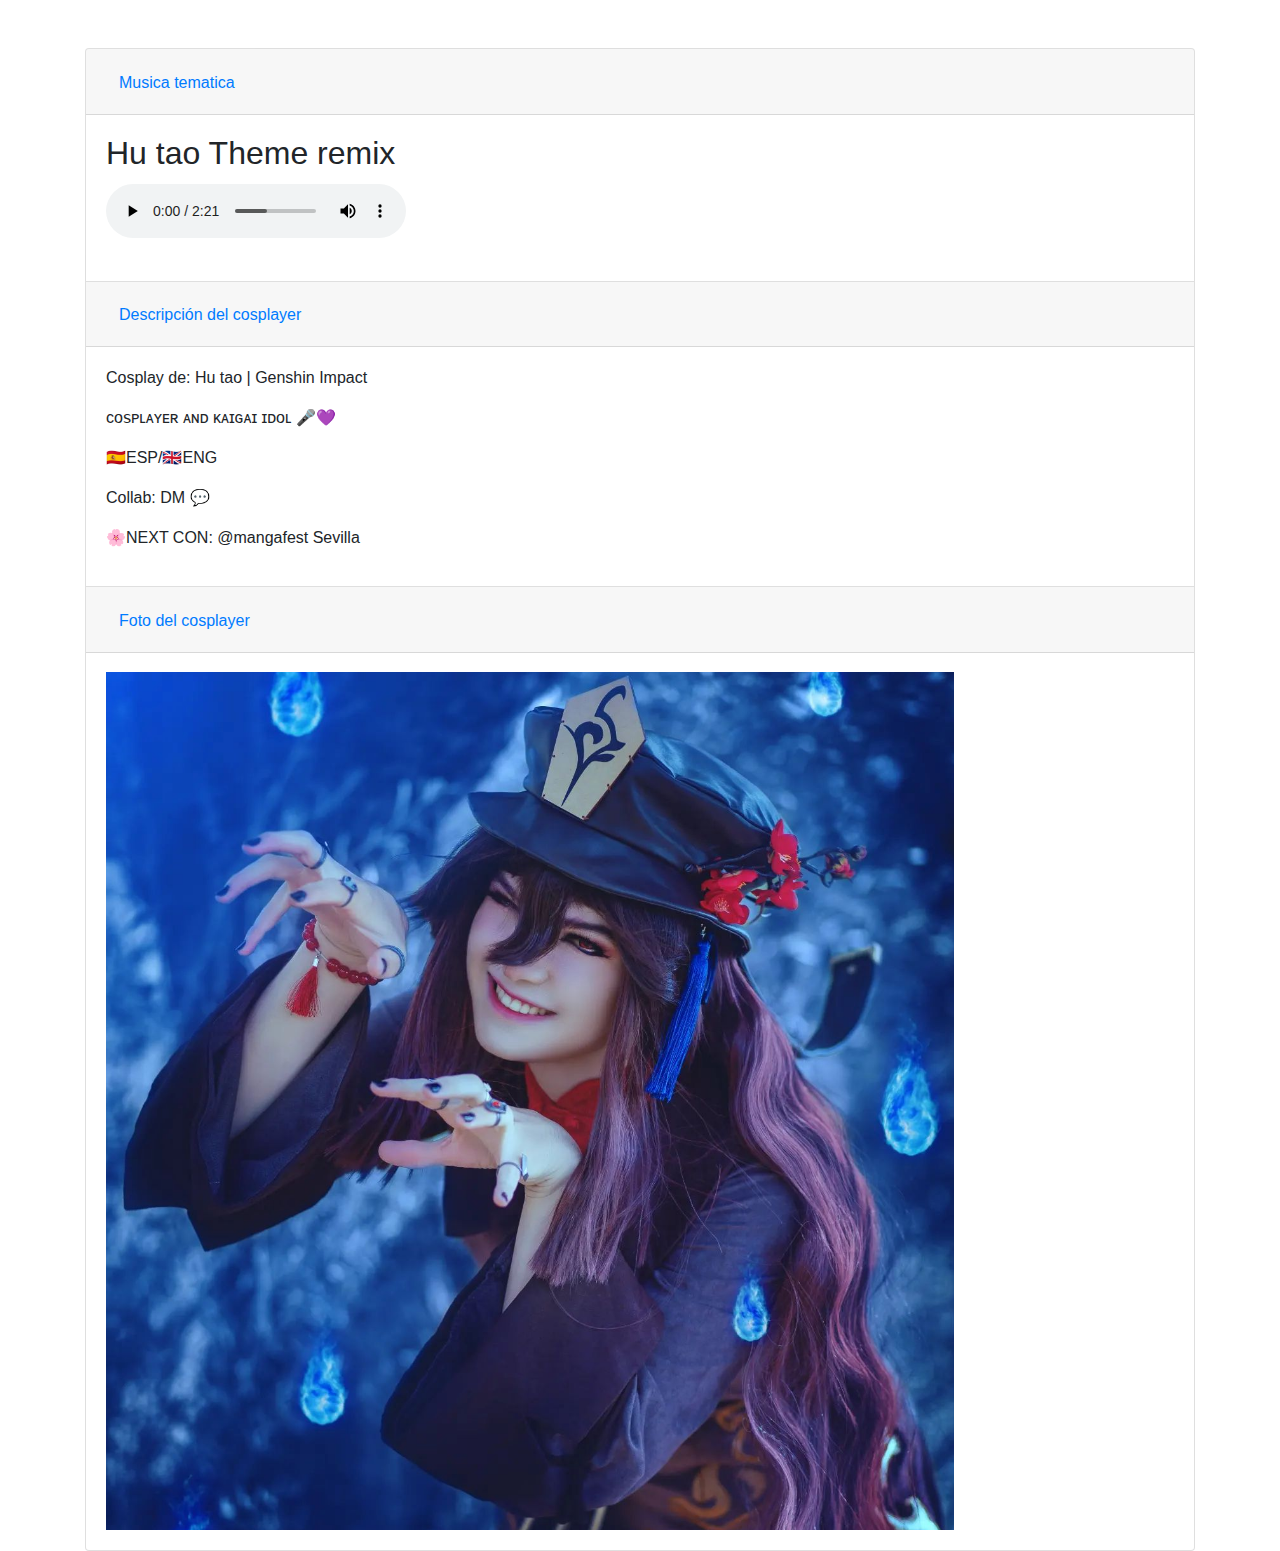
<file: audio2.html>
<!DOCTYPE html>
<html lang="es">
<head>
    <meta charset="UTF-8">
    <meta name="viewport" content="width=device-width, initial-scale=1.0">
    <title>Audio</title>
    <link href="https://maxcdn.bootstrapcdn.com/bootstrap/4.5.2/css/bootstrap.min.css" rel="stylesheet">
</head>
<body>

<div class="container mt-5">
    <div class="accordion" id="miAccordion">
        <!-- 1 -->
        <div class="card">
            <div class="card-header" id="headingOne">
                <h2 class="mb-0">
                    <button class="btn btn-link" type="button" data-toggle="collapse" data-target="#collapseOne" aria-expanded="true" aria-controls="collapseOne">
                        Musica tematica
                    </button>
                </h2>
            </div>

            <div id="collapseOne" class="collapse show" aria-labelledby="headingOne" data-parent="#miAccordion">
                <div class="card-body">
                    
                    <h2 class="card-title">Hu tao Theme remix</h2>
                    <audio controls class="mb-3">
                        <source src="sonido/Hu Tao Theme Song but phonk.mp3" type="audio/mp3">
                        Tu navegador no soporta el elemento de audio.
                    </audio>

                </div>
            </div>
        </div>

        <!-- 2 -->
        <div class="card">
            <div class="card-header" id="headingOne">
                <h2 class="mb-0">
                    <button class="btn btn-link" type="button" data-toggle="collapse" data-target="#collapseOne" aria-expanded="true" aria-controls="collapseOne">
                        Descripción del cosplayer
                    </button>
                </h2>
            </div>

            <div id="collapseOne" class="collapse show" aria-labelledby="headingOne" data-parent="#miAccordion">
                <div class="card-body">
                    
                    <p>Cosplay de: Hu tao | Genshin Impact</p>
                      <div>
                        <p>ᴄᴏꜱᴘʟᴀʏᴇʀ ᴀɴᴅ ᴋᴀɪɢᴀɪ ɪᴅᴏʟ 🎤💜 </p>
                        <p>🇪🇦ESP/🇬🇧ENG </p>
                        <p>Collab: DM 💬 </p>
                        <p>🌸NEXT CON: @mangafest Sevilla </p>
                      </div>
                </div>
            </div>
        </div>

        <!-- 3 -->
        <div class="card">
            <div class="card-header" id="headingOne">
                <h2 class="mb-0">
                    <button class="btn btn-link" type="button" data-toggle="collapse" data-target="#collapseOne" aria-expanded="true" aria-controls="collapseOne">
                        Foto del cosplayer
                    </button>
                </h2>
            </div>

            <div id="collapseOne" class="collapse show" aria-labelledby="headingOne" data-parent="#miAccordion">
                <div class="card-body">
                    
                    <img src="images/jueces/naitodorimu.PNG" class="img-fluid" alt="Imagen del audio">

                </div>
            </div>
        </div>
    </div>
</div>

<script src="https://code.jquery.com/jquery-3.5.1.slim.min.js"></script>
<script src="https://cdn.jsdelivr.net/npm/@popperjs/core@2.11.6/dist/umd/popper.min.js"></script>
<script src="https://maxcdn.bootstrapcdn.com/bootstrap/4.5.2/js/bootstrap.min.js"></script>

</body>
</html>
</file>
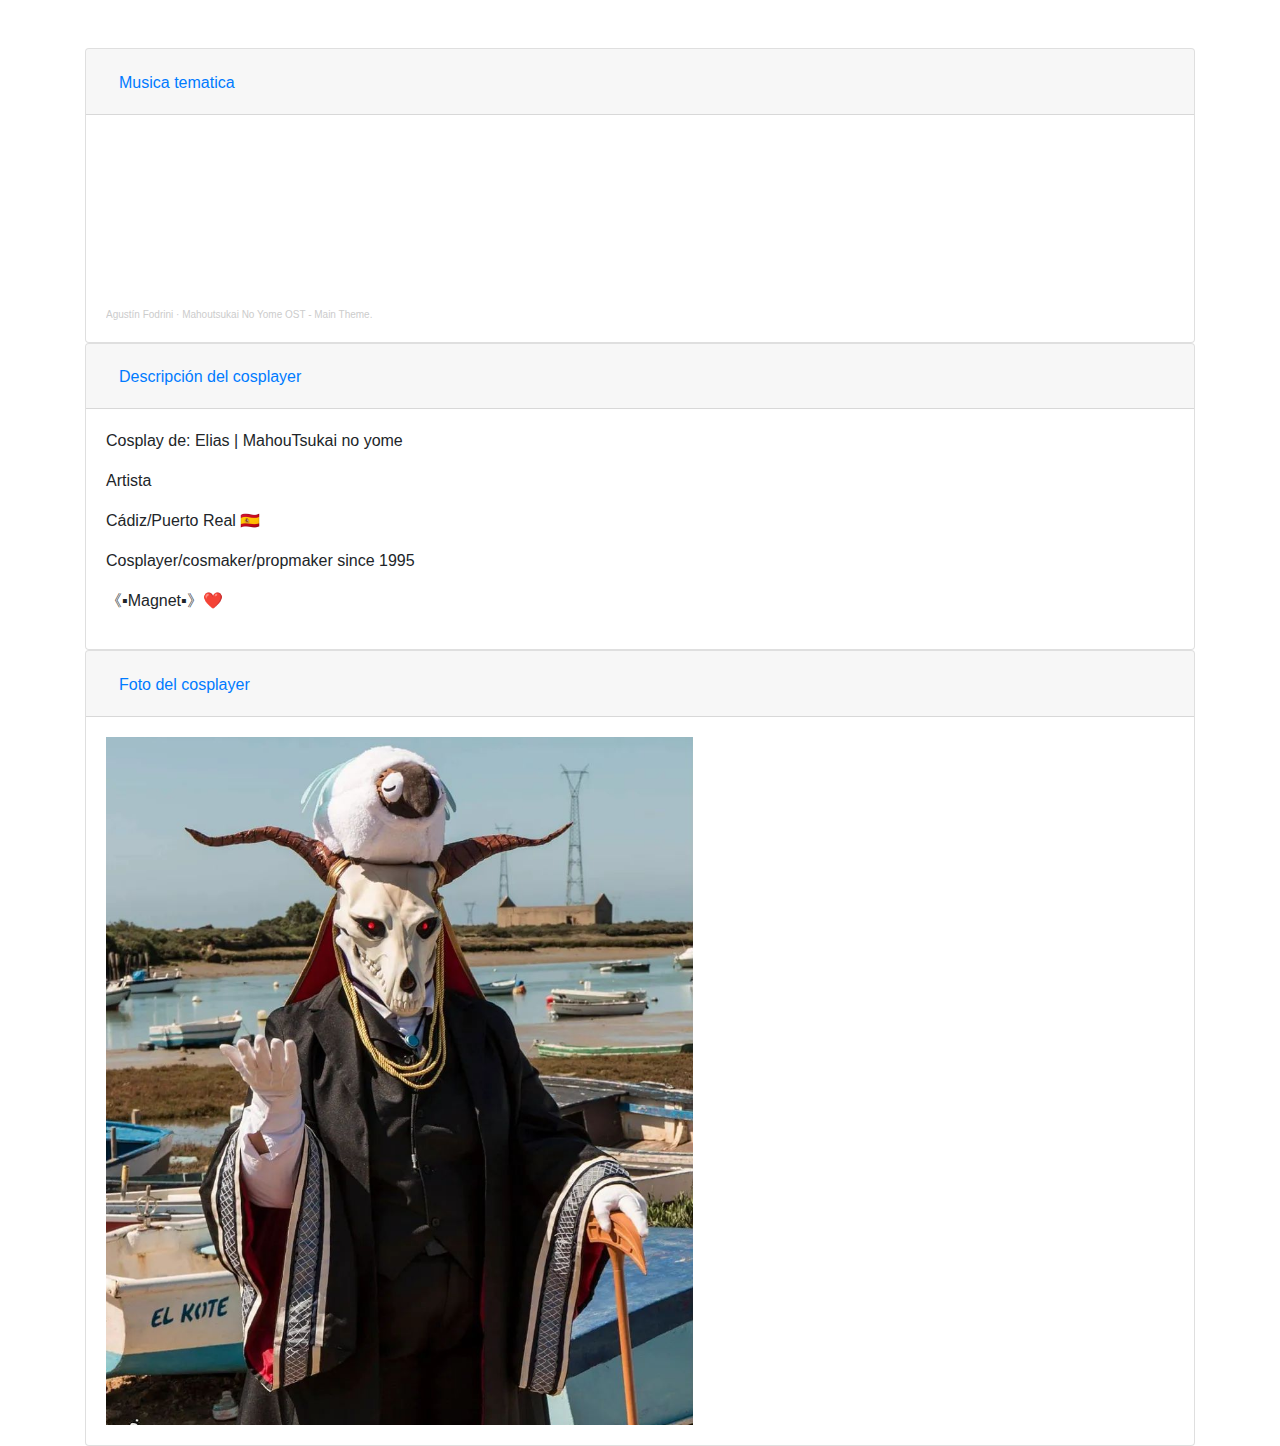
<file: audio3externo.html>
<!DOCTYPE html>
<html lang="es">
<head>
    <meta charset="UTF-8">
    <meta name="viewport" content="width=device-width, initial-scale=1.0">
    <title>Audio</title>
    <link href="https://maxcdn.bootstrapcdn.com/bootstrap/4.5.2/css/bootstrap.min.css" rel="stylesheet">
</head>
<body>

<div class="container mt-5">
    <div class="accordion" id="miAccordion">
        <!-- 1 -->
        <div class="card">
            <div class="card-header" id="headingOne">
                <h2 class="mb-0">
                    <button class="btn btn-link" type="button" data-toggle="collapse" data-target="#collapseOne" aria-expanded="true" aria-controls="collapseOne">
                        Musica tematica
                    </button>
                </h2>
            </div>

            <div id="collapseOne" class="collapse show" aria-labelledby="headingOne" data-parent="#miAccordion">
                <div class="card-body">
                    
                    <iframe width="100%" height="166" scrolling="no" frameborder="no" allow="autoplay" src="https://w.soundcloud.com/player/?url=https%3A//api.soundcloud.com/tracks/383735846&color=%2300cbff&auto_play=false&hide_related=false&show_comments=true&show_user=true&show_reposts=false&show_teaser=true"></iframe><div style="font-size: 10px; color: #cccccc;line-break: anywhere;word-break: normal;overflow: hidden;white-space: nowrap;text-overflow: ellipsis; font-family: Interstate,Lucida Grande,Lucida Sans Unicode,Lucida Sans,Garuda,Verdana,Tahoma,sans-serif;font-weight: 100;"><a href="https://soundcloud.com/agustin-fodrini" title="Agustín Fodrini" target="_blank" style="color: #cccccc; text-decoration: none;">Agustín Fodrini</a> · <a href="https://soundcloud.com/agustin-fodrini/mahoutsukai-no-yome-ost-main-theme" title="Mahoutsukai No Yome OST - Main Theme." target="_blank" style="color: #cccccc; text-decoration: none;">Mahoutsukai No Yome OST - Main Theme.</a></div>        </div>

                </div>
            </div>
        </div>

        <!-- 2 -->
        <div class="card">
            <div class="card-header" id="headingOne">
                <h2 class="mb-0">
                    <button class="btn btn-link" type="button" data-toggle="collapse" data-target="#collapseOne" aria-expanded="true" aria-controls="collapseOne">
                        Descripción del cosplayer
                    </button>
                </h2>
            </div>

            <div id="collapseOne" class="collapse show" aria-labelledby="headingOne" data-parent="#miAccordion">
                <div class="card-body">
                    
                    <p>Cosplay de: Elias | MahouTsukai no yome</p>
                      <div>
                        <p>Artista </p>
                        <p>Cádiz/Puerto Real 🇪🇸 </p>
                        <p>Cosplayer/cosmaker/propmaker since 1995 </p>
                        <p>《▪︎Magnet▪︎》❤️</p>
                      </div>
                </div>
            </div>
        </div>

        <!-- 3 -->
        <div class="card">
            <div class="card-header" id="headingOne">
                <h2 class="mb-0">
                    <button class="btn btn-link" type="button" data-toggle="collapse" data-target="#collapseOne" aria-expanded="true" aria-controls="collapseOne">
                        Foto del cosplayer
                    </button>
                </h2>
            </div>

            <div id="collapseOne" class="collapse show" aria-labelledby="headingOne" data-parent="#miAccordion">
                <div class="card-body">
                    
                    <img src="images/jueces/Soulren_okami.PNG" class="img-fluid" alt="Imagen del audio">

                </div>
            </div>
        </div>
    </div>
</div>

<script src="https://code.jquery.com/jquery-3.5.1.slim.min.js"></script>
<script src="https://cdn.jsdelivr.net/npm/@popperjs/core@2.11.6/dist/umd/popper.min.js"></script>
<script src="https://maxcdn.bootstrapcdn.com/bootstrap/4.5.2/js/bootstrap.min.js"></script>

</body>
</html>
</file>
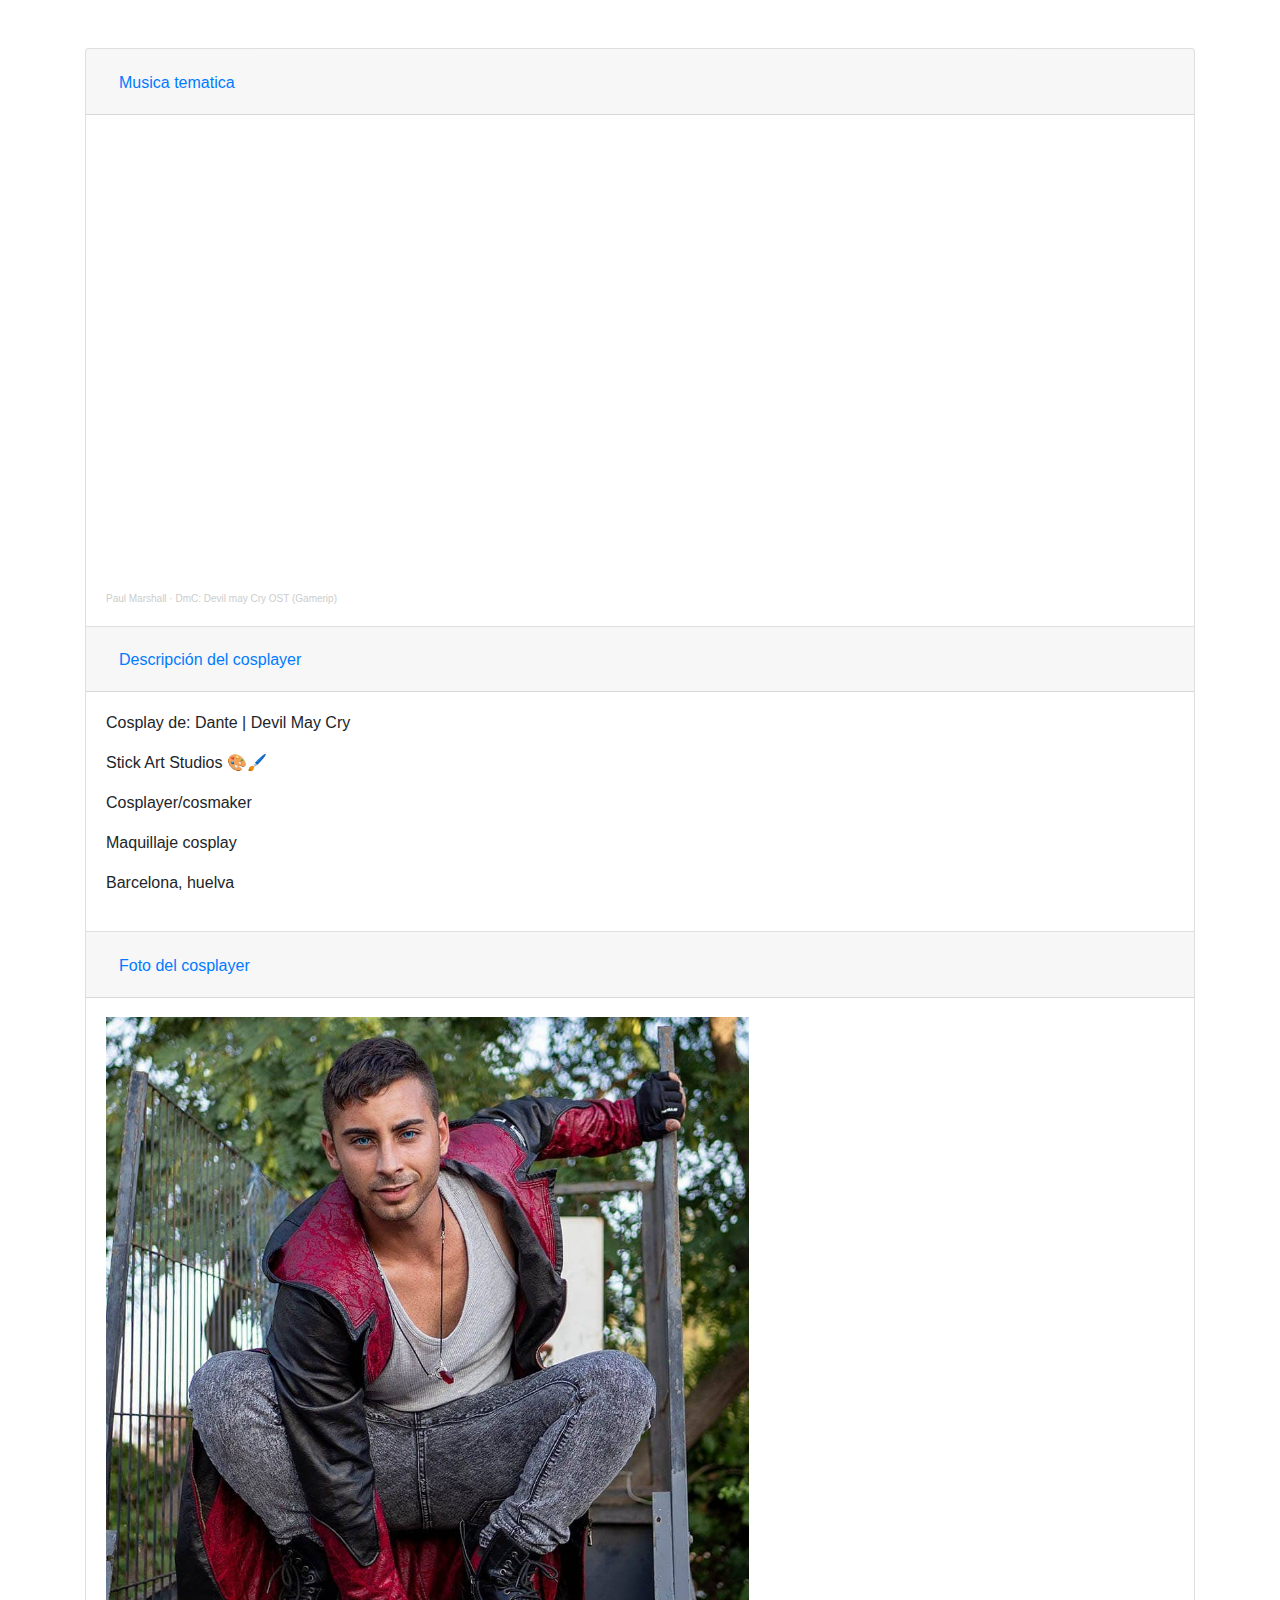
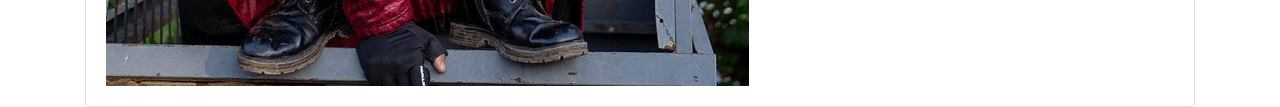
<file: audio4externo.html>
<!DOCTYPE html>
<html lang="es">
<head>
    <meta charset="UTF-8">
    <meta name="viewport" content="width=device-width, initial-scale=1.0">
    <title>Audio</title>
    <link href="https://maxcdn.bootstrapcdn.com/bootstrap/4.5.2/css/bootstrap.min.css" rel="stylesheet">
</head>
<body>

<div class="container mt-5">
    <div class="accordion" id="miAccordion">
        <!-- 1 -->
        <div class="card">
            <div class="card-header" id="headingOne">
                <h2 class="mb-0">
                    <button class="btn btn-link" type="button" data-toggle="collapse" data-target="#collapseOne" aria-expanded="true" aria-controls="collapseOne">
                        Musica tematica
                    </button>
                </h2>
            </div>

            <div id="collapseOne" class="collapse show" aria-labelledby="headingOne" data-parent="#miAccordion">
                <div class="card-body">
                    
                    <iframe width="100%" height="450" scrolling="no" frameborder="no" allow="autoplay" src="https://w.soundcloud.com/player/?url=https%3A//api.soundcloud.com/playlists/683511645&color=%2300cbff&auto_play=false&hide_related=false&show_comments=true&show_user=true&show_reposts=false&show_teaser=true"></iframe><div style="font-size: 10px; color: #cccccc;line-break: anywhere;word-break: normal;overflow: hidden;white-space: nowrap;text-overflow: ellipsis; font-family: Interstate,Lucida Grande,Lucida Sans Unicode,Lucida Sans,Garuda,Verdana,Tahoma,sans-serif;font-weight: 100;"><a href="https://soundcloud.com/0necih4kdn3u" title="Paul Marshall" target="_blank" style="color: #cccccc; text-decoration: none;">Paul Marshall</a> · <a href="https://soundcloud.com/0necih4kdn3u/sets/dmc-devil-may-cry-ost-in-game-version" title="DmC: Devil may Cry OST (Gamerip)" target="_blank" style="color: #cccccc; text-decoration: none;">DmC: Devil may Cry OST (Gamerip)</a></div>

                </div>
            </div>
        </div>

        <!-- 2 -->
        <div class="card">
            <div class="card-header" id="headingOne">
                <h2 class="mb-0">
                    <button class="btn btn-link" type="button" data-toggle="collapse" data-target="#collapseOne" aria-expanded="true" aria-controls="collapseOne">
                        Descripción del cosplayer
                    </button>
                </h2>
            </div>

            <div id="collapseOne" class="collapse show" aria-labelledby="headingOne" data-parent="#miAccordion">
                <div class="card-body">
                    
                    <p>Cosplay de: Dante | Devil May Cry</p>
                      <div>
                        <p>Stick Art Studios 🎨🖌️ </p>
                        <p>Cosplayer/cosmaker</p>
                        <p>Maquillaje cosplay </p>
                        <p>Barcelona, huelva</p>
                      </div>
                </div>
            </div>
        </div>

        <!-- 3 -->
        <div class="card">
            <div class="card-header" id="headingOne">
                <h2 class="mb-0">
                    <button class="btn btn-link" type="button" data-toggle="collapse" data-target="#collapseOne" aria-expanded="true" aria-controls="collapseOne">
                        Foto del cosplayer
                    </button>
                </h2>
            </div>

            <div id="collapseOne" class="collapse show" aria-labelledby="headingOne" data-parent="#miAccordion">
                <div class="card-body">
                    
                    <img src="images/jueces/fran_martins_cosplay.PNG" class="img-fluid" alt="Imagen del audio">

                </div>
            </div>
        </div>
    </div>
</div>

<script src="https://code.jquery.com/jquery-3.5.1.slim.min.js"></script>
<script src="https://cdn.jsdelivr.net/npm/@popperjs/core@2.11.6/dist/umd/popper.min.js"></script>
<script src="https://maxcdn.bootstrapcdn.com/bootstrap/4.5.2/js/bootstrap.min.js"></script>

</body>
</html>
</file>
